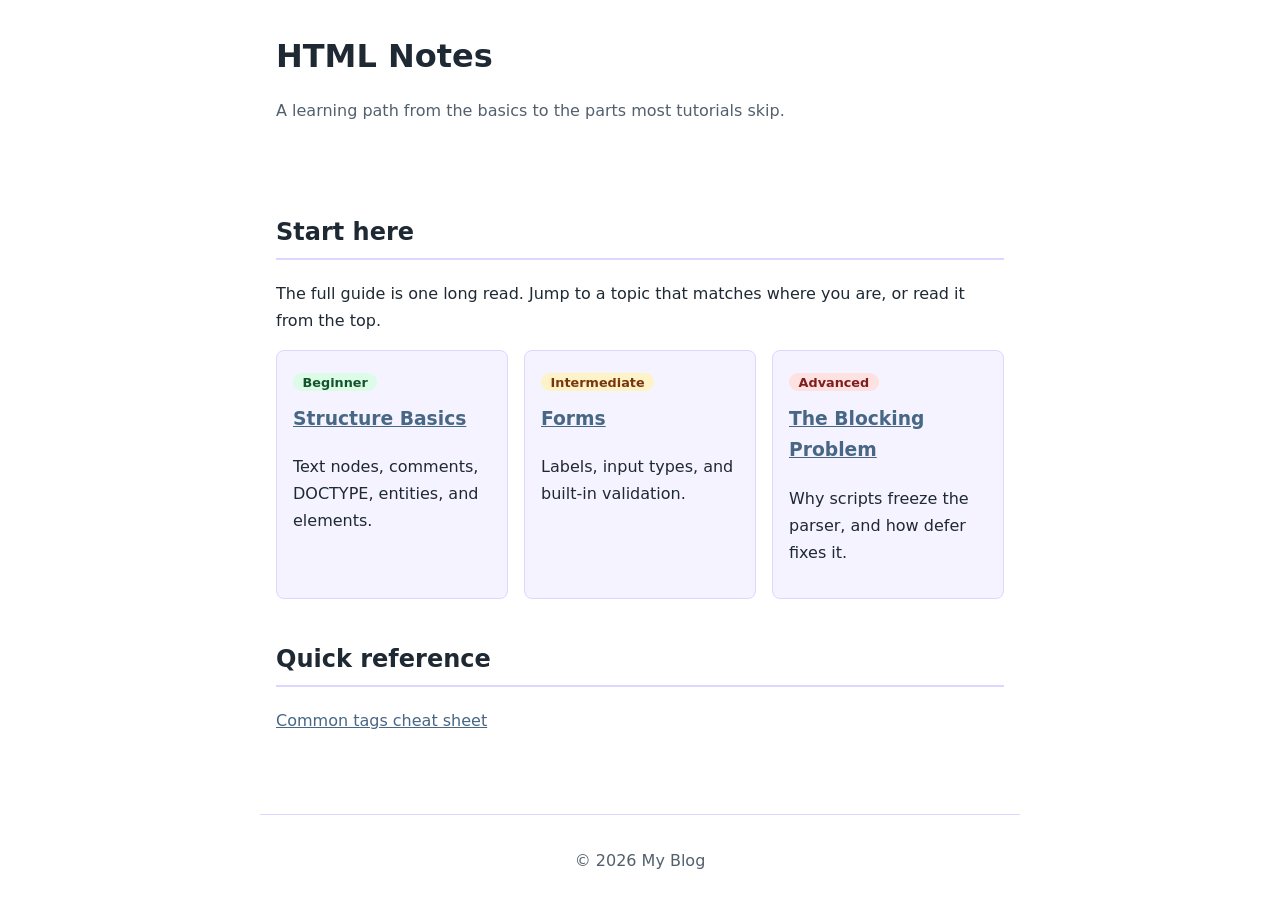
<file: index.html>
<!DOCTYPE html>
<html lang="en">
<head>
  <meta charset="UTF-8">
  <meta name="viewport" content="width=device-width, initial-scale=1.0">
  <meta name="description" content="A learning path through HTML, from the basics to the parts most tutorials skip.">
  <title>HTML Notes: A Learning Path</title>
  <link rel="stylesheet" href="css/style.css">
</head>
<body>
  <header>
    <h1>HTML Notes</h1>
    <p>A learning path from the basics to the parts most tutorials skip.</p>
  </header>

  <main>
    <section>
      <h2>Start here</h2>
      <p>
        The full guide is one long read. Jump to a topic that matches
        where you are, or read it from the top.
      </p>

      <ul class="cards">
        <li class="card">
          <span class="tag beginner">Beginner</span>
          <h3><a href="posts/html-advanced.html#structure-basics">Structure Basics</a></h3>
          <p>Text nodes, comments, DOCTYPE, entities, and elements.</p>
        </li>
        <li class="card">
          <span class="tag intermediate">Intermediate</span>
          <h3><a href="posts/html-advanced.html#forms">Forms</a></h3>
          <p>Labels, input types, and built-in validation.</p>
        </li>
        <li class="card">
          <span class="tag advanced">Advanced</span>
          <h3><a href="posts/html-advanced.html#the-blocking-problem">The Blocking Problem</a></h3>
          <p>Why scripts freeze the parser, and how defer fixes it.</p>
        </li>
      </ul>
    </section>

    <section>
      <h2>Quick reference</h2>
      <p><a href="posts/html-advanced.html#tag-reference">Common tags cheat sheet</a></p>
    </section>
  </main>

  <footer>
    <p>&copy; 2026 My Blog</p>
  </footer>
</body>
</html>
</file>
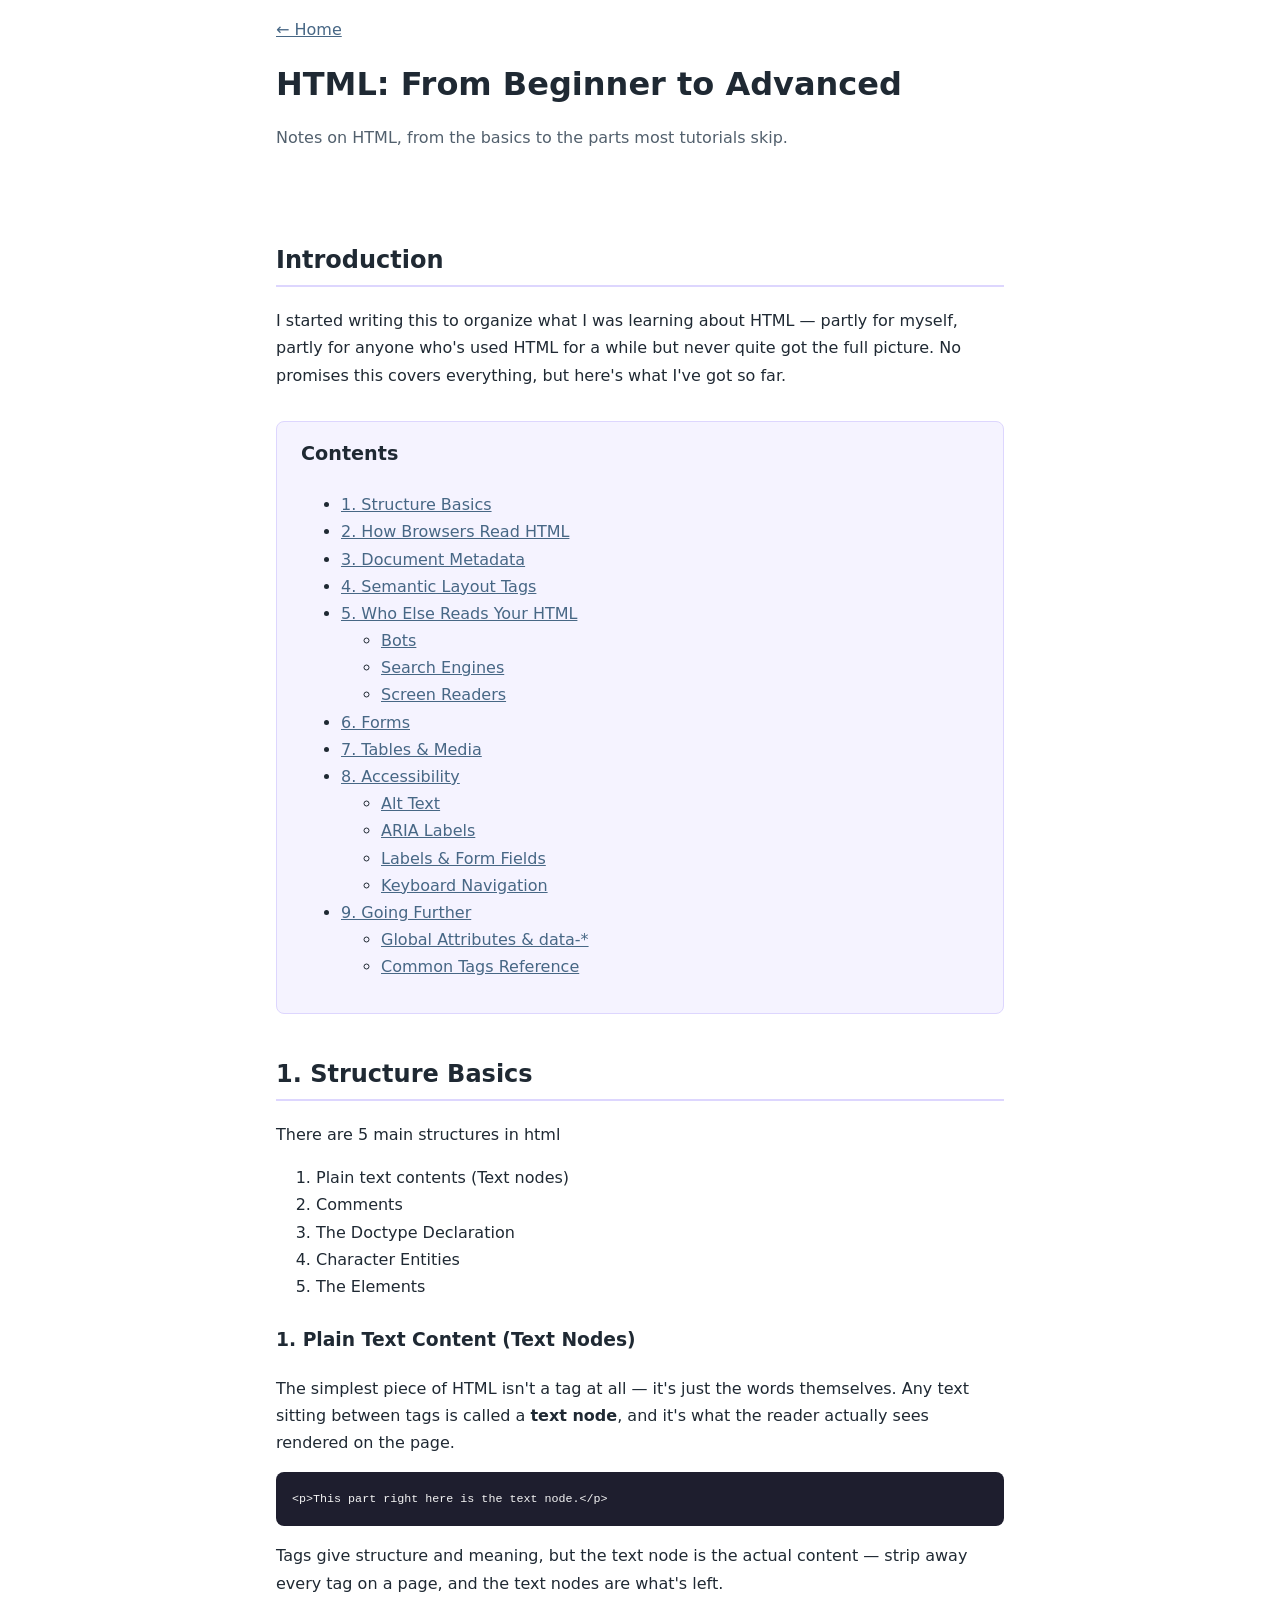
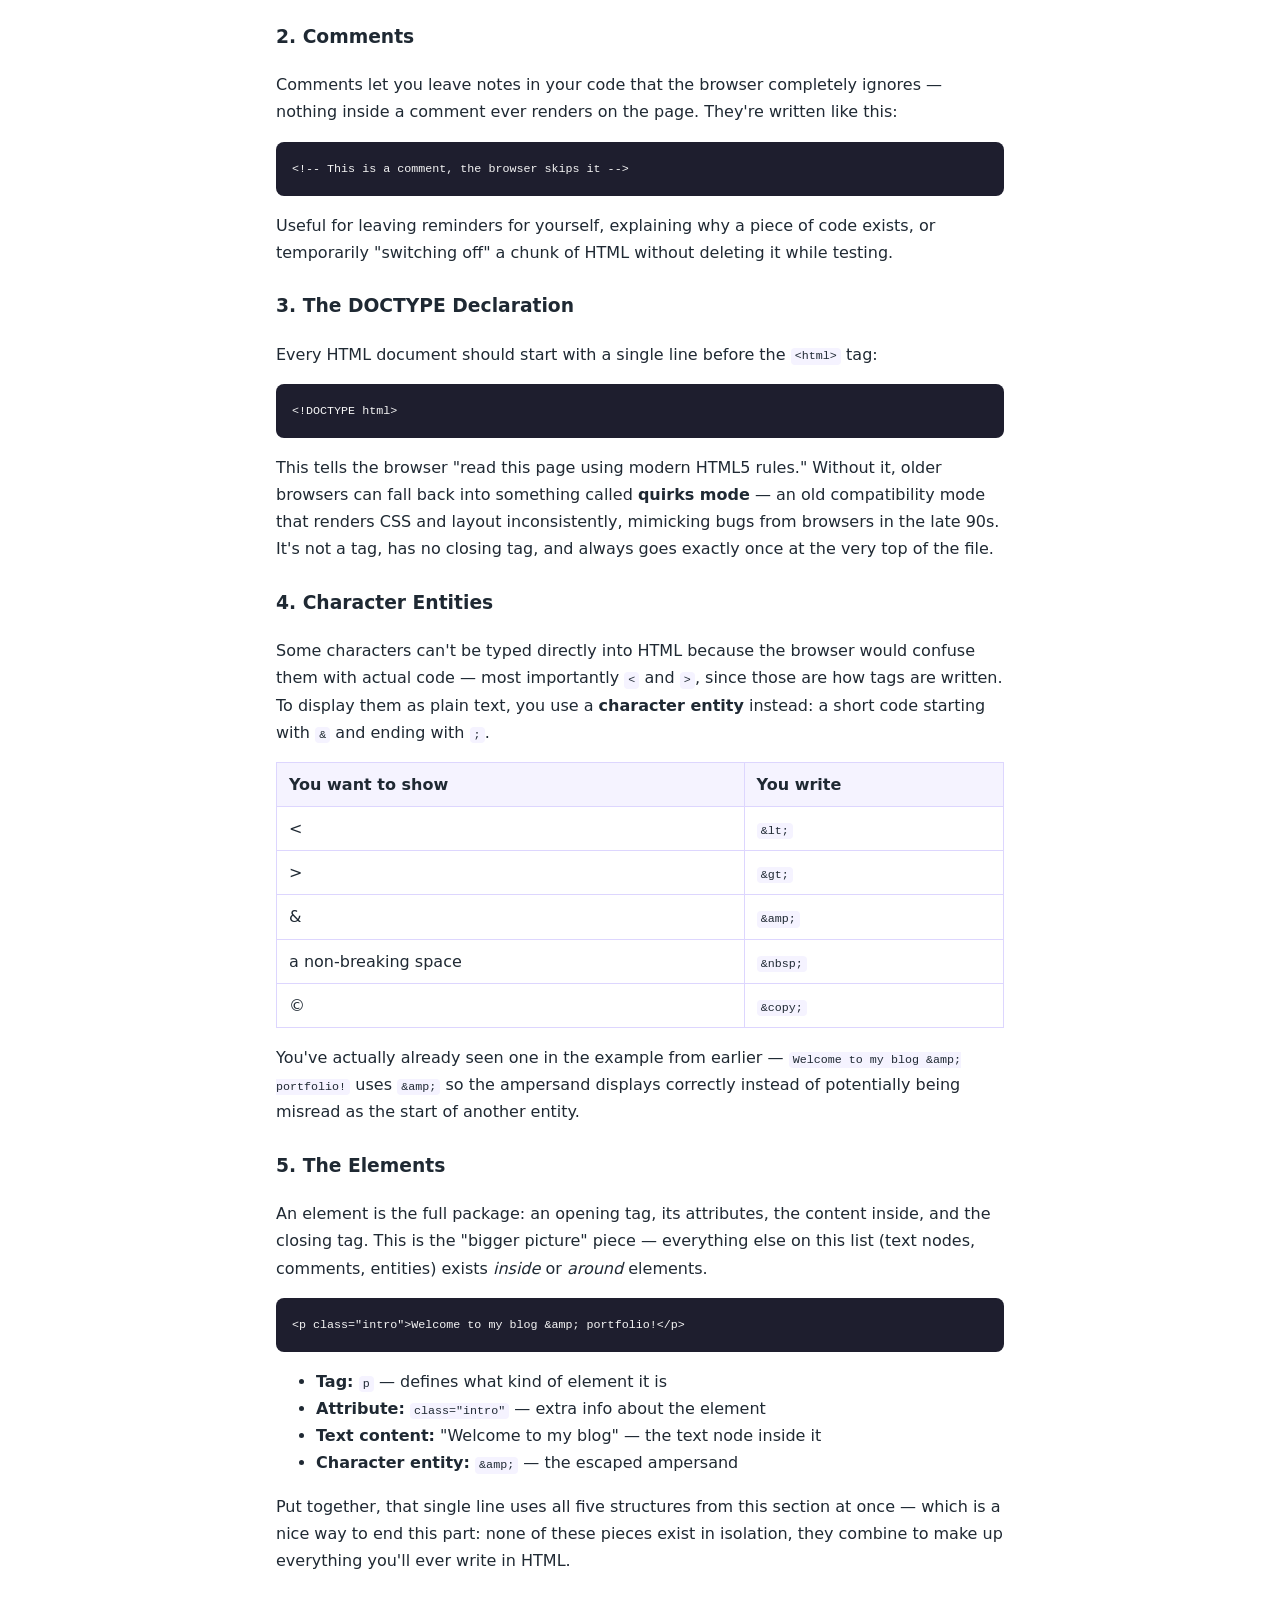
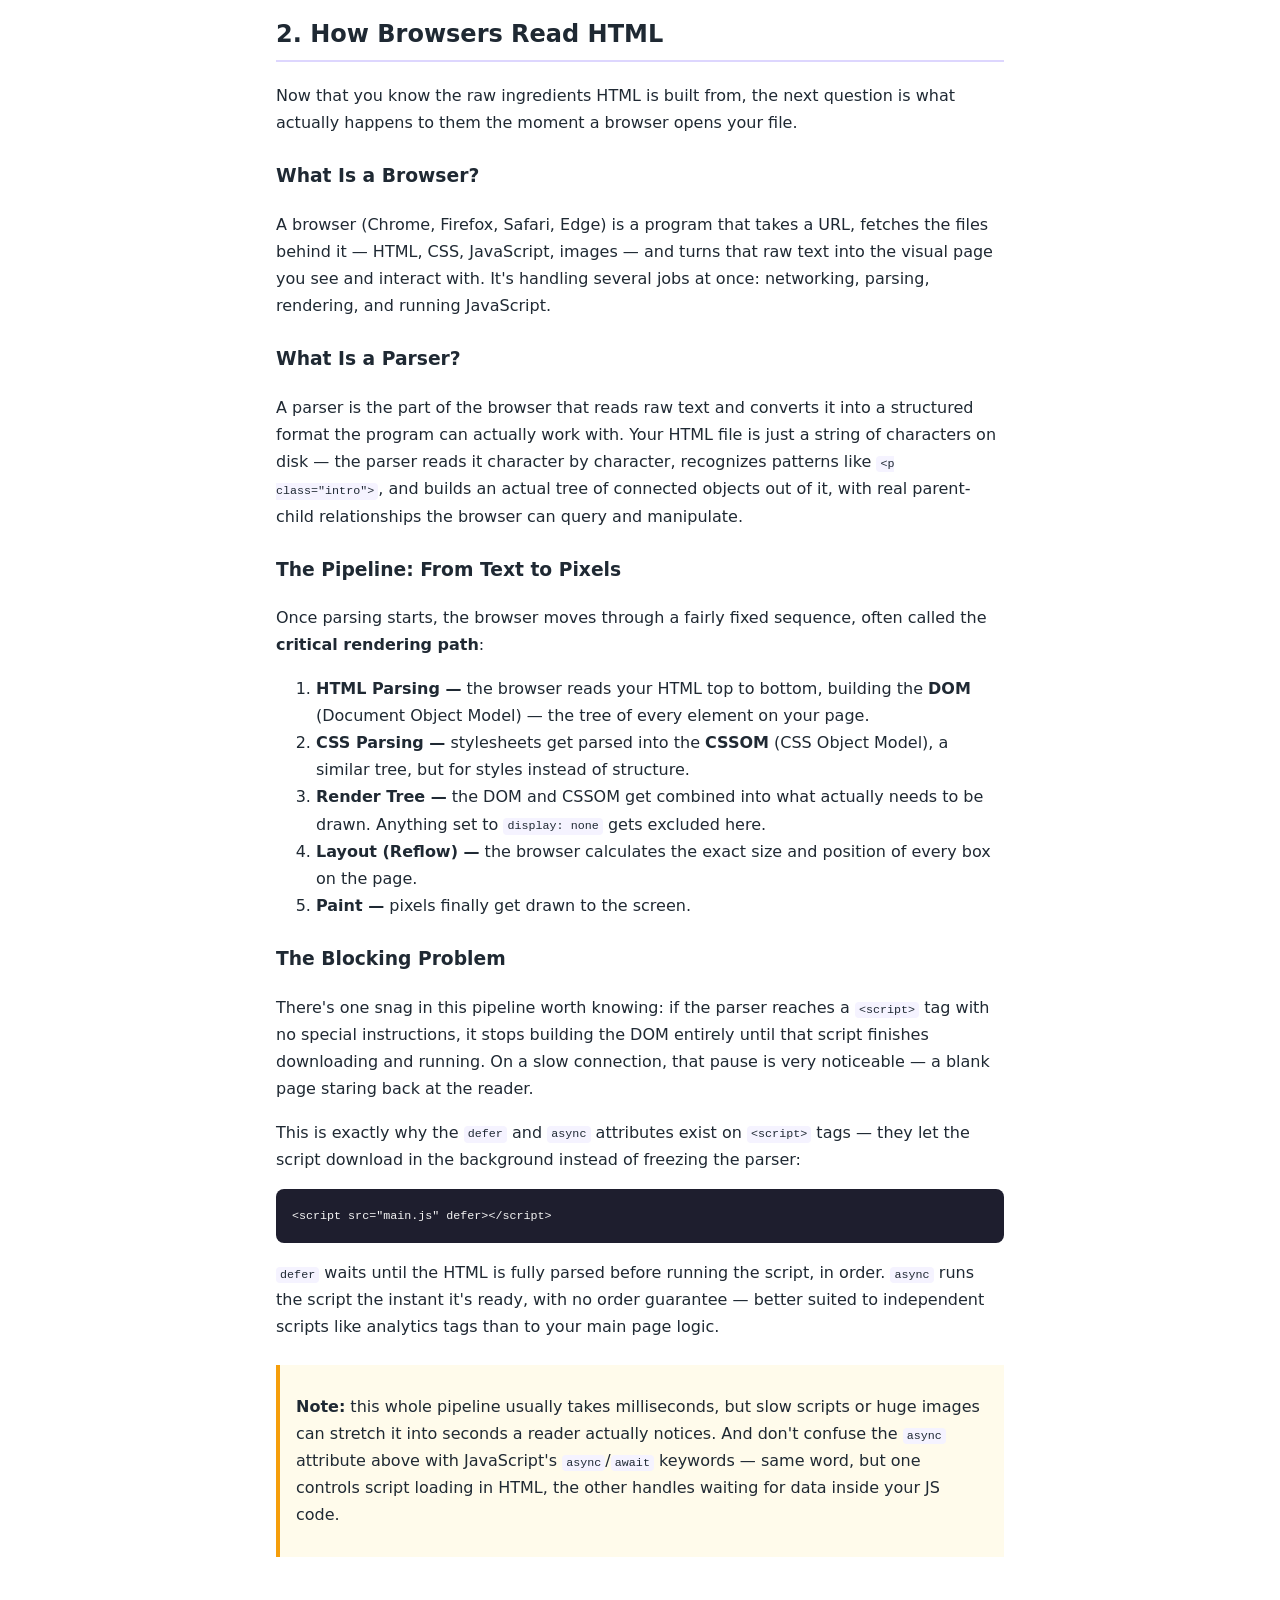
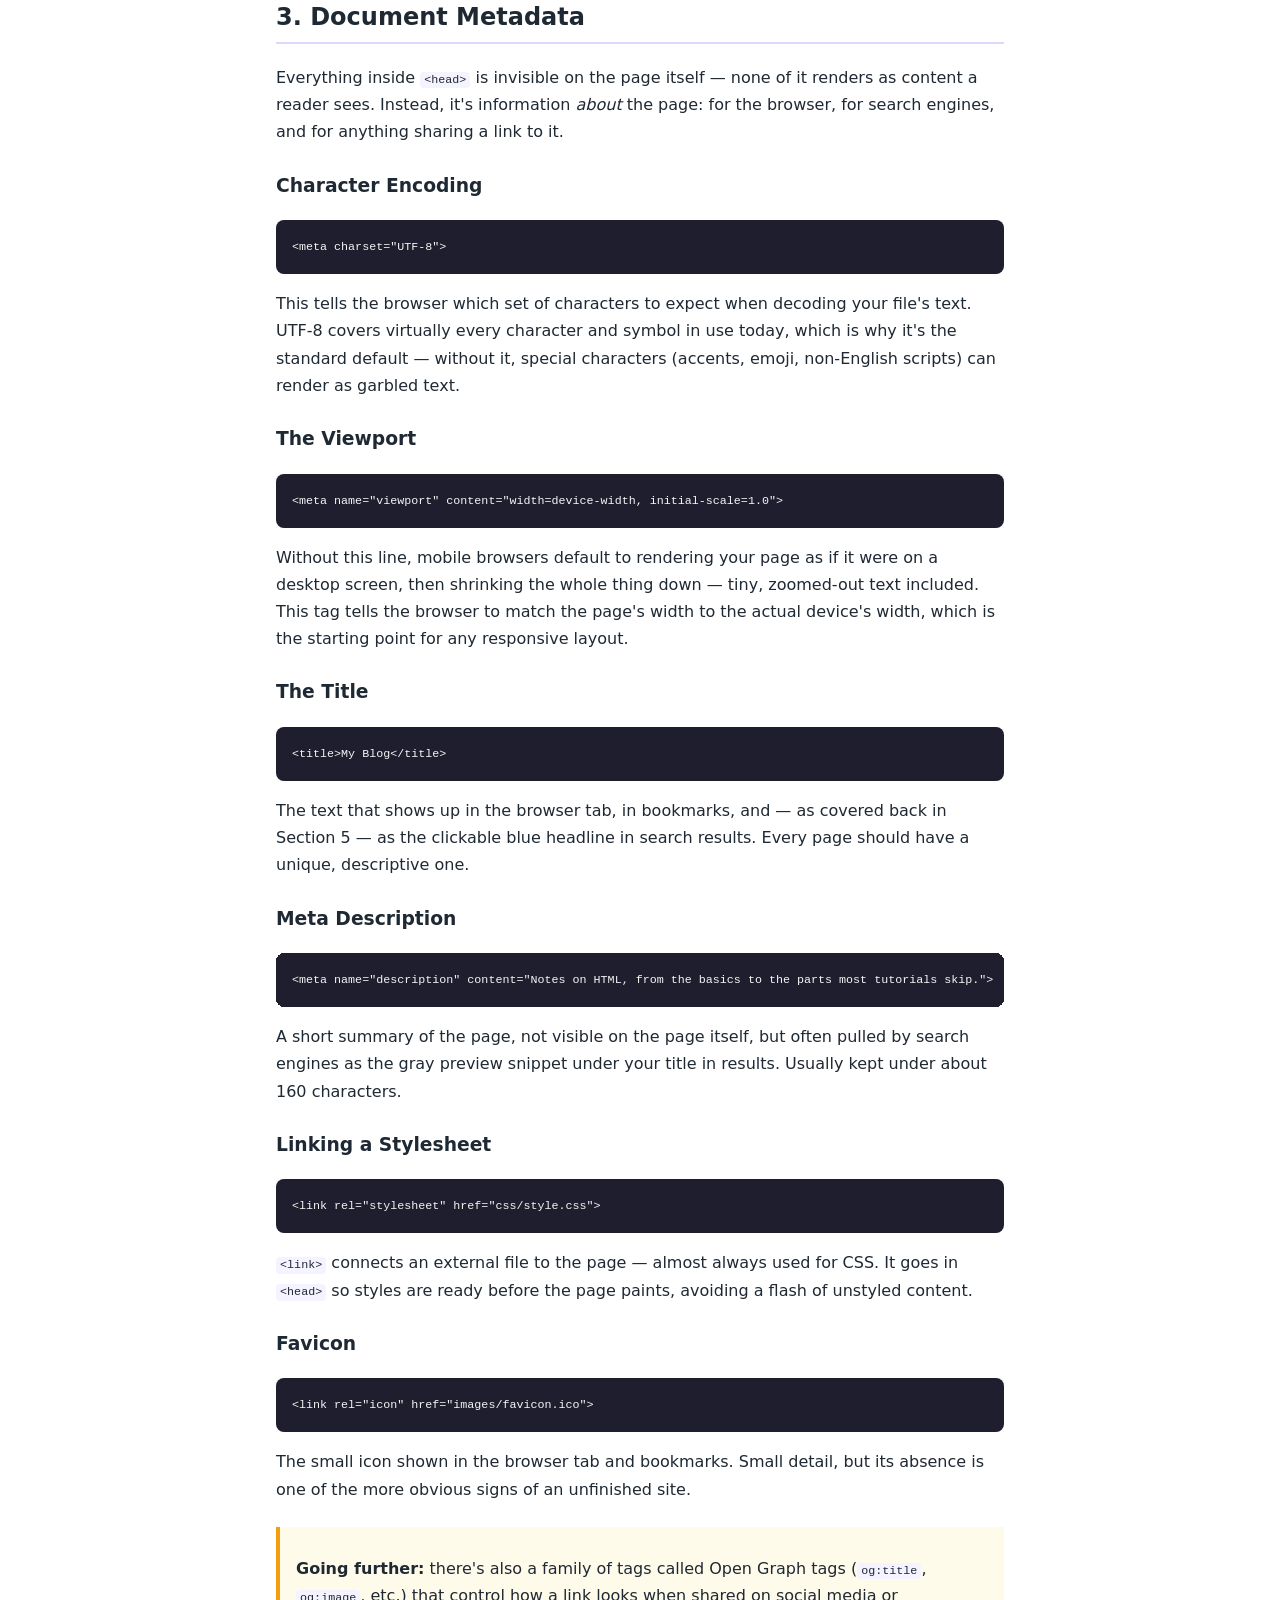
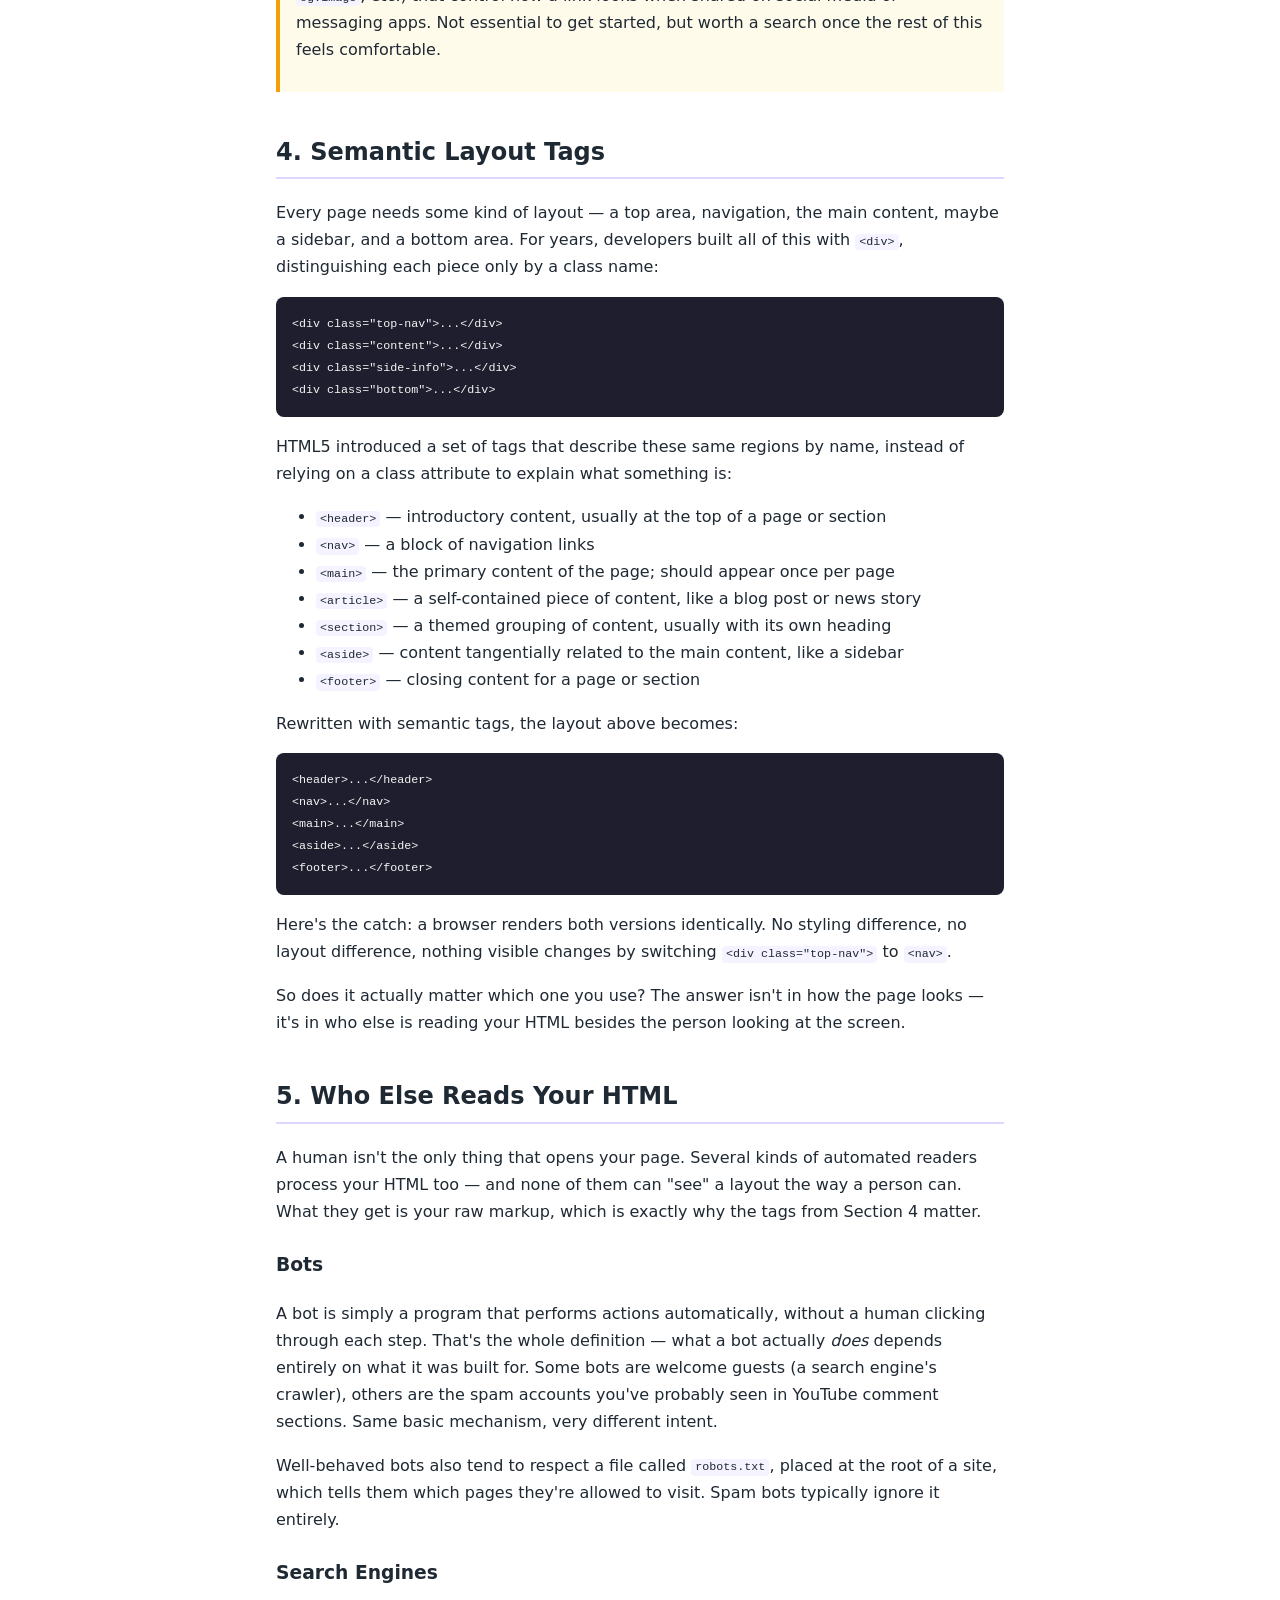
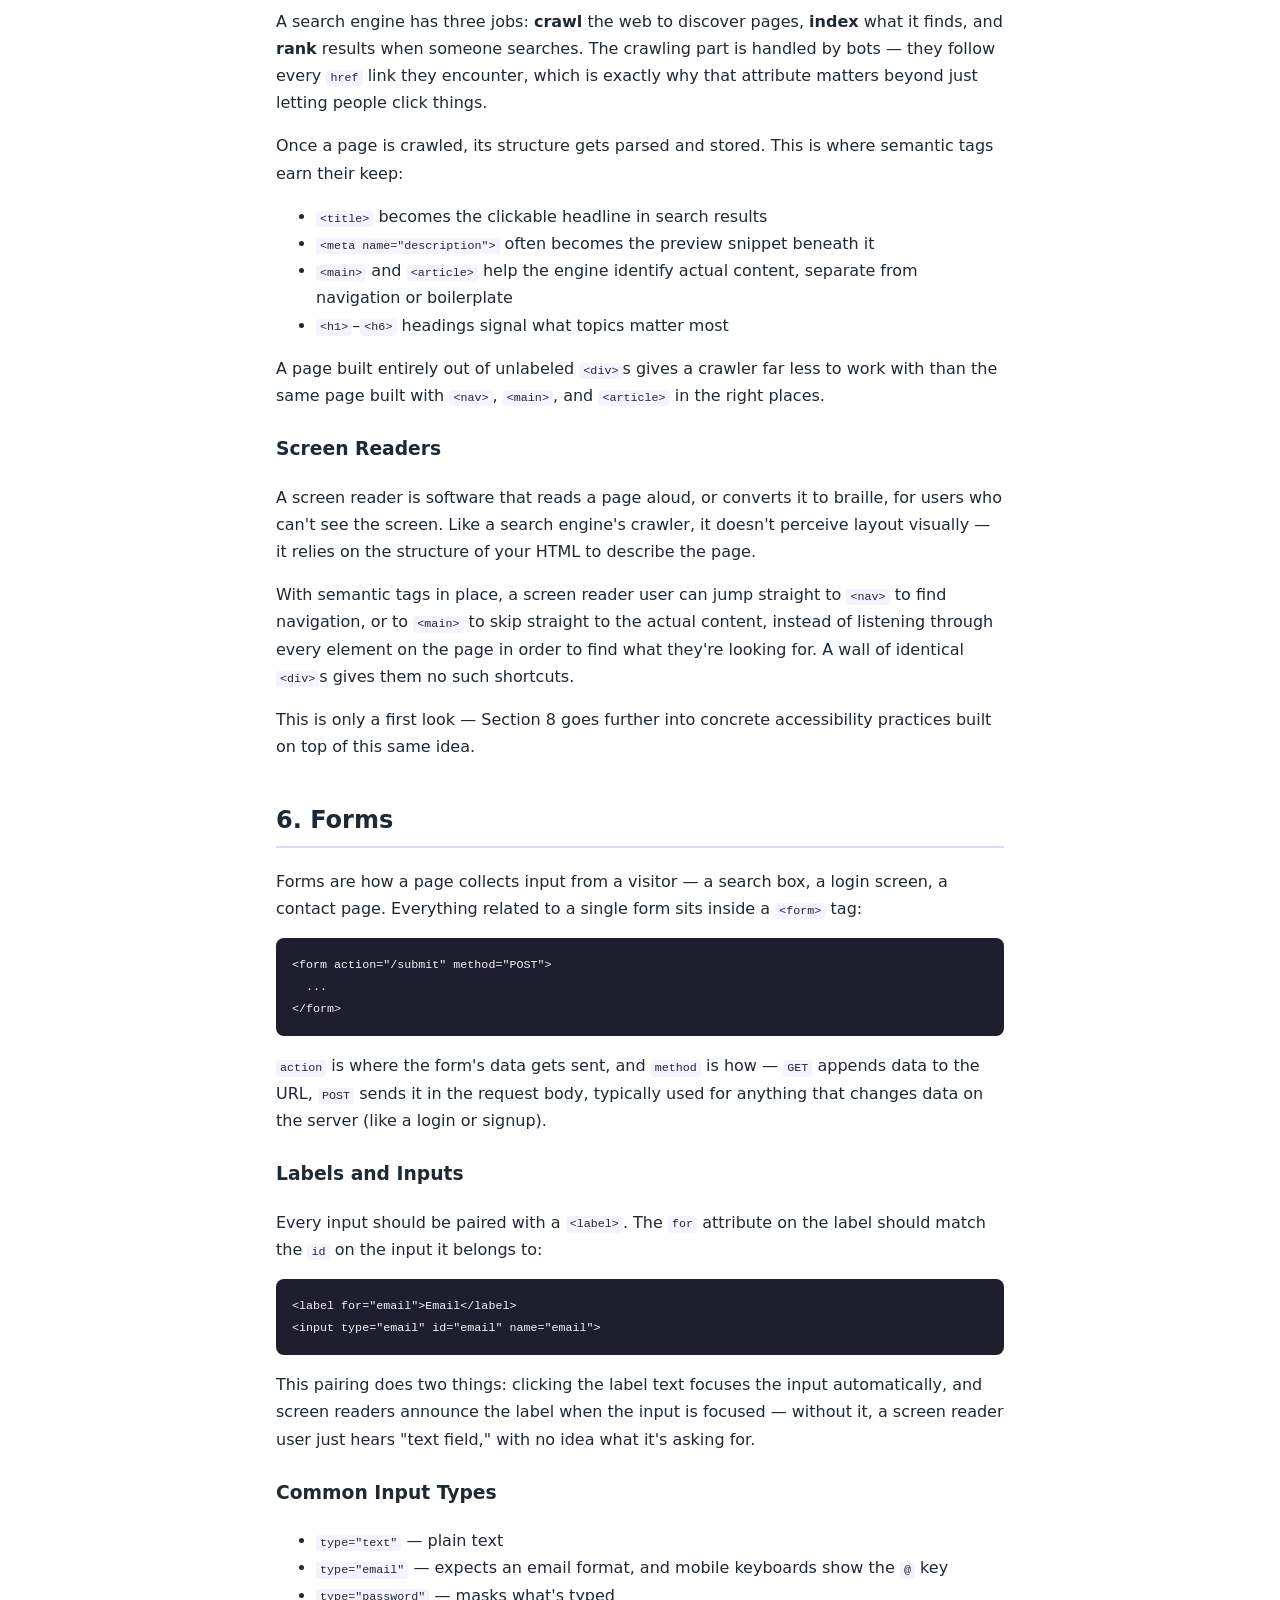
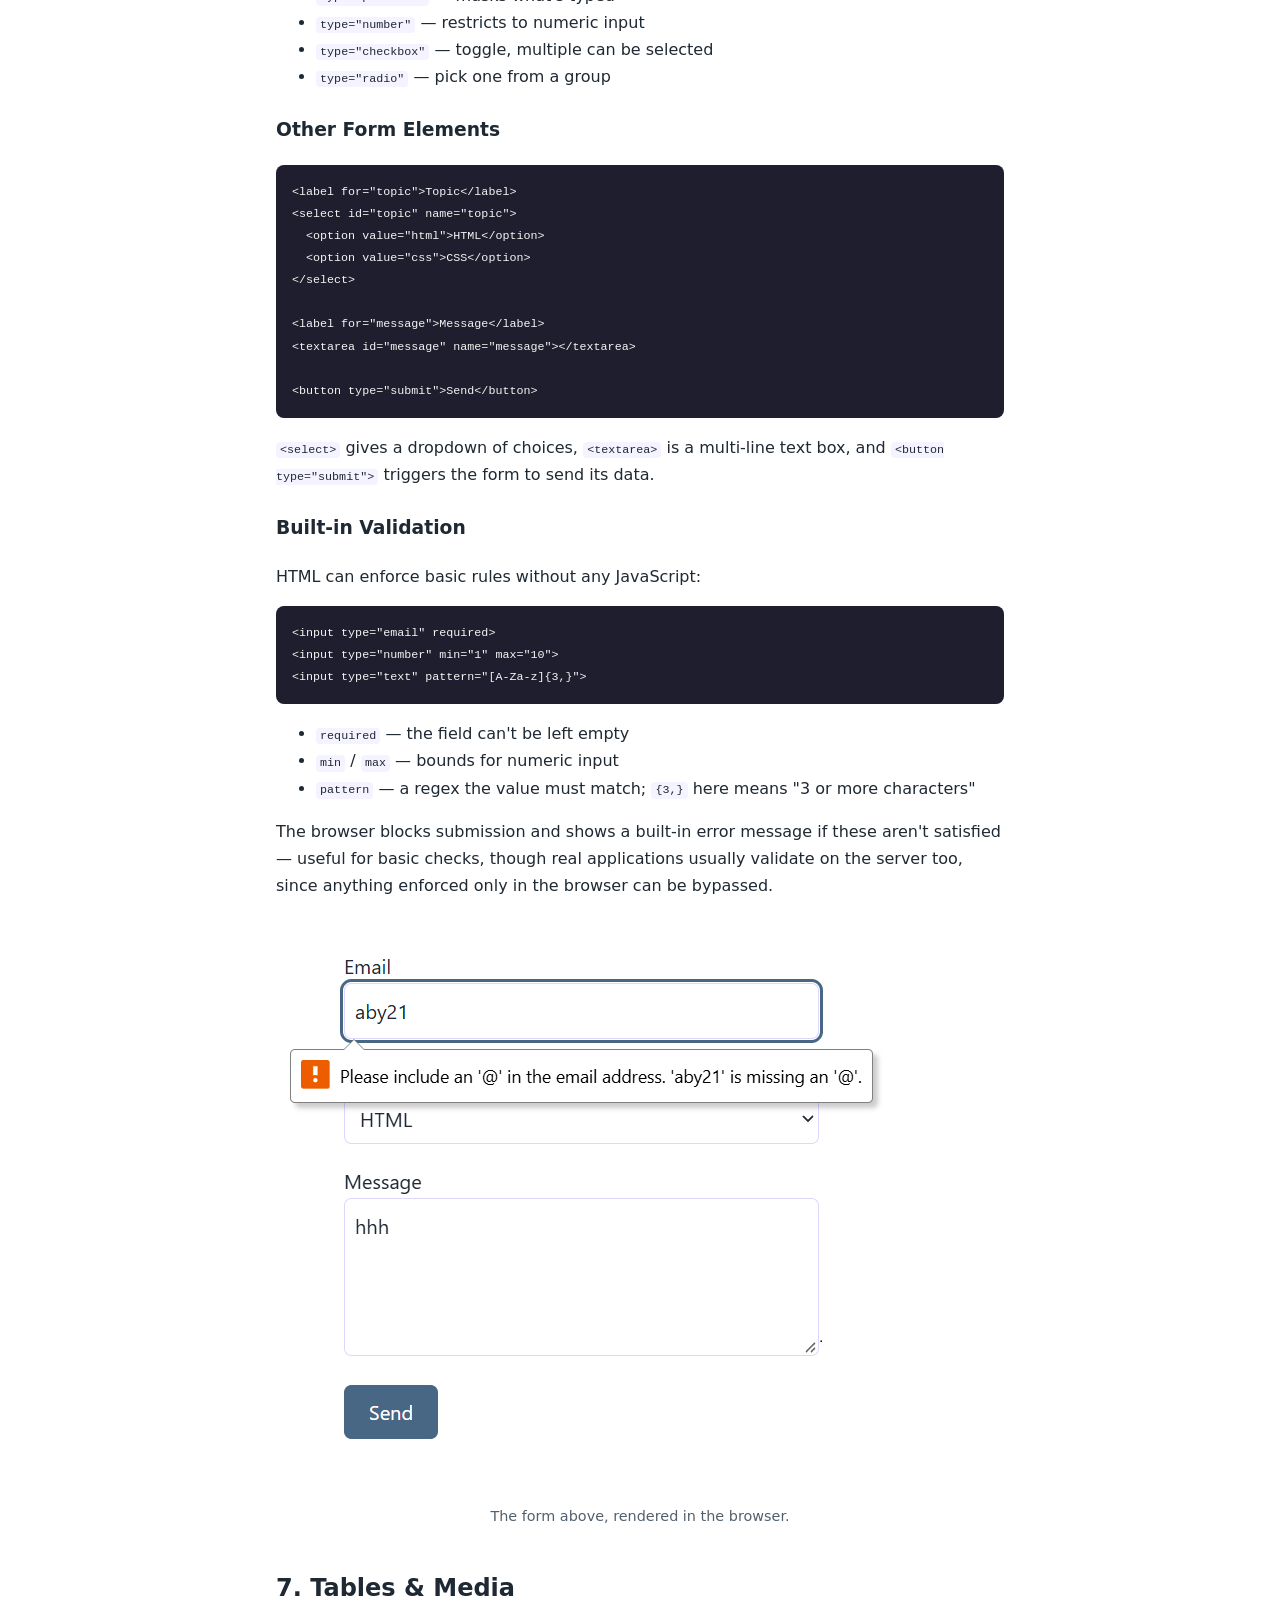
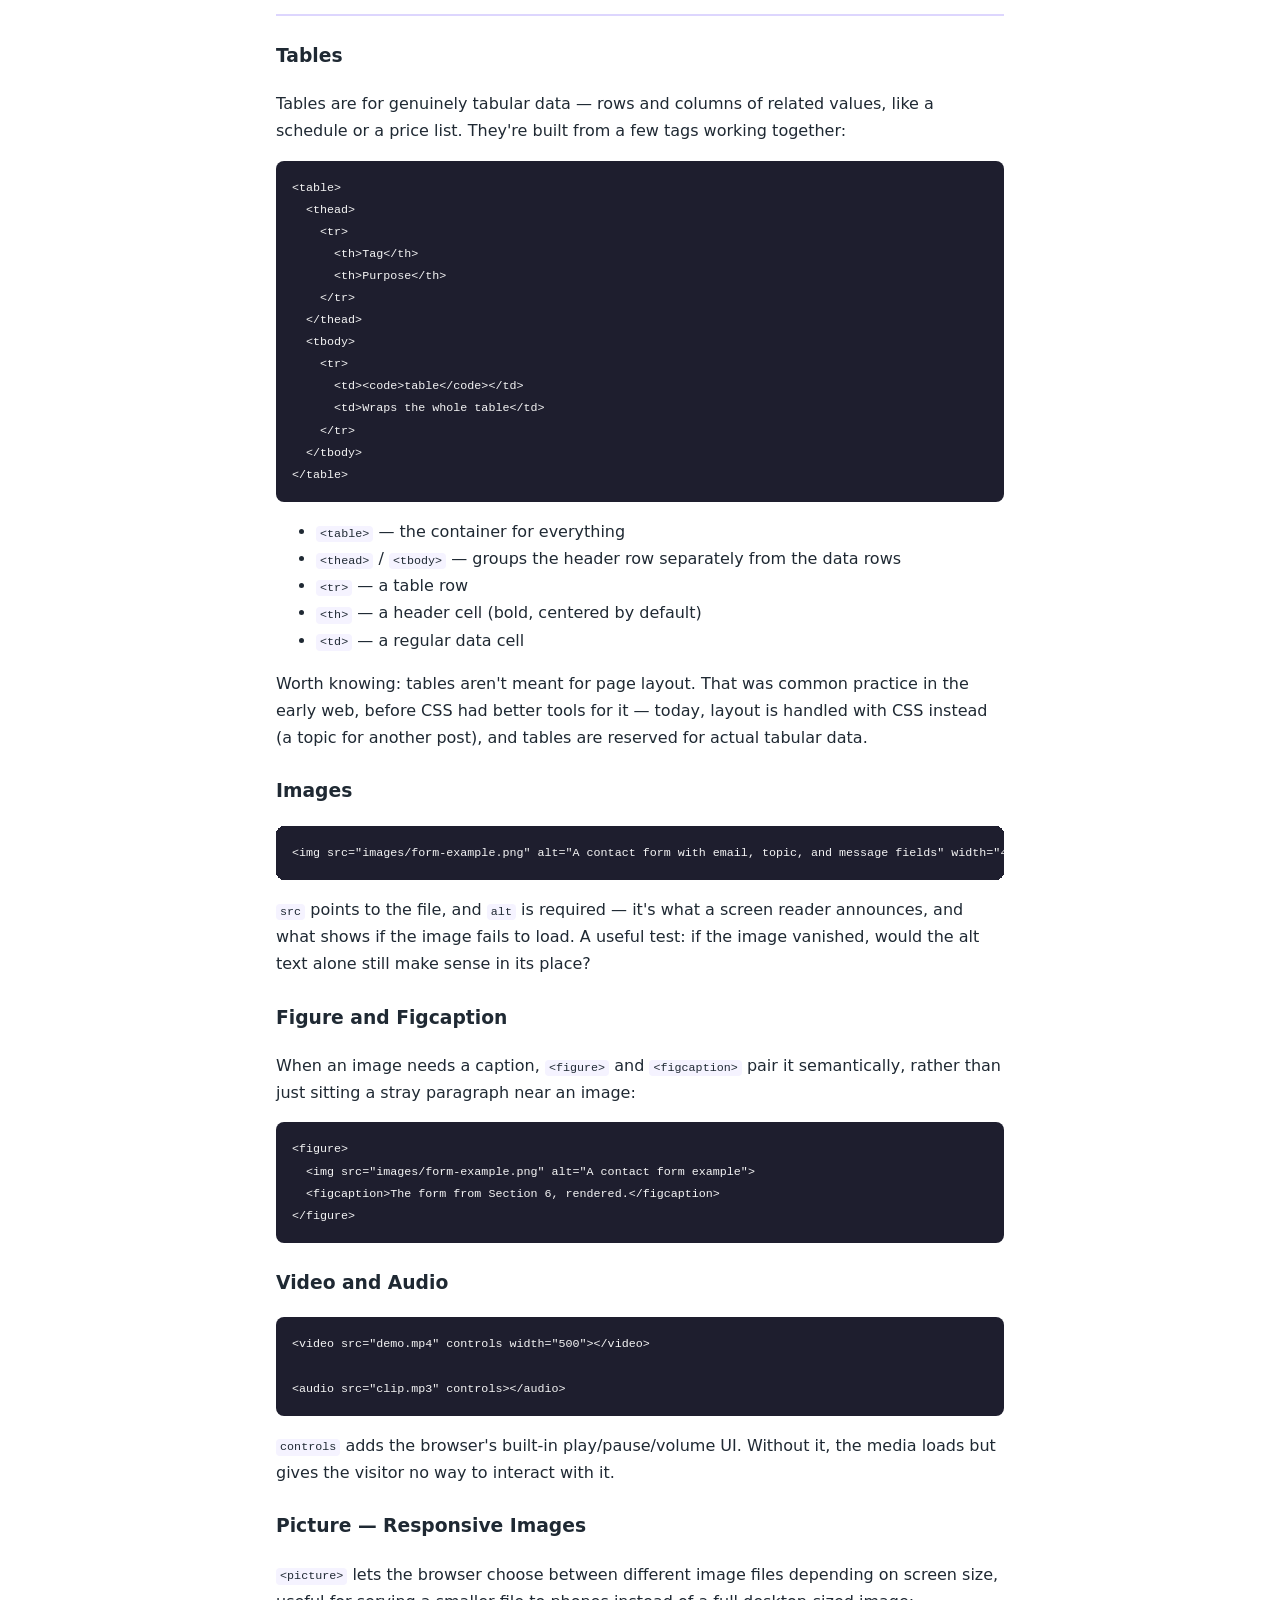
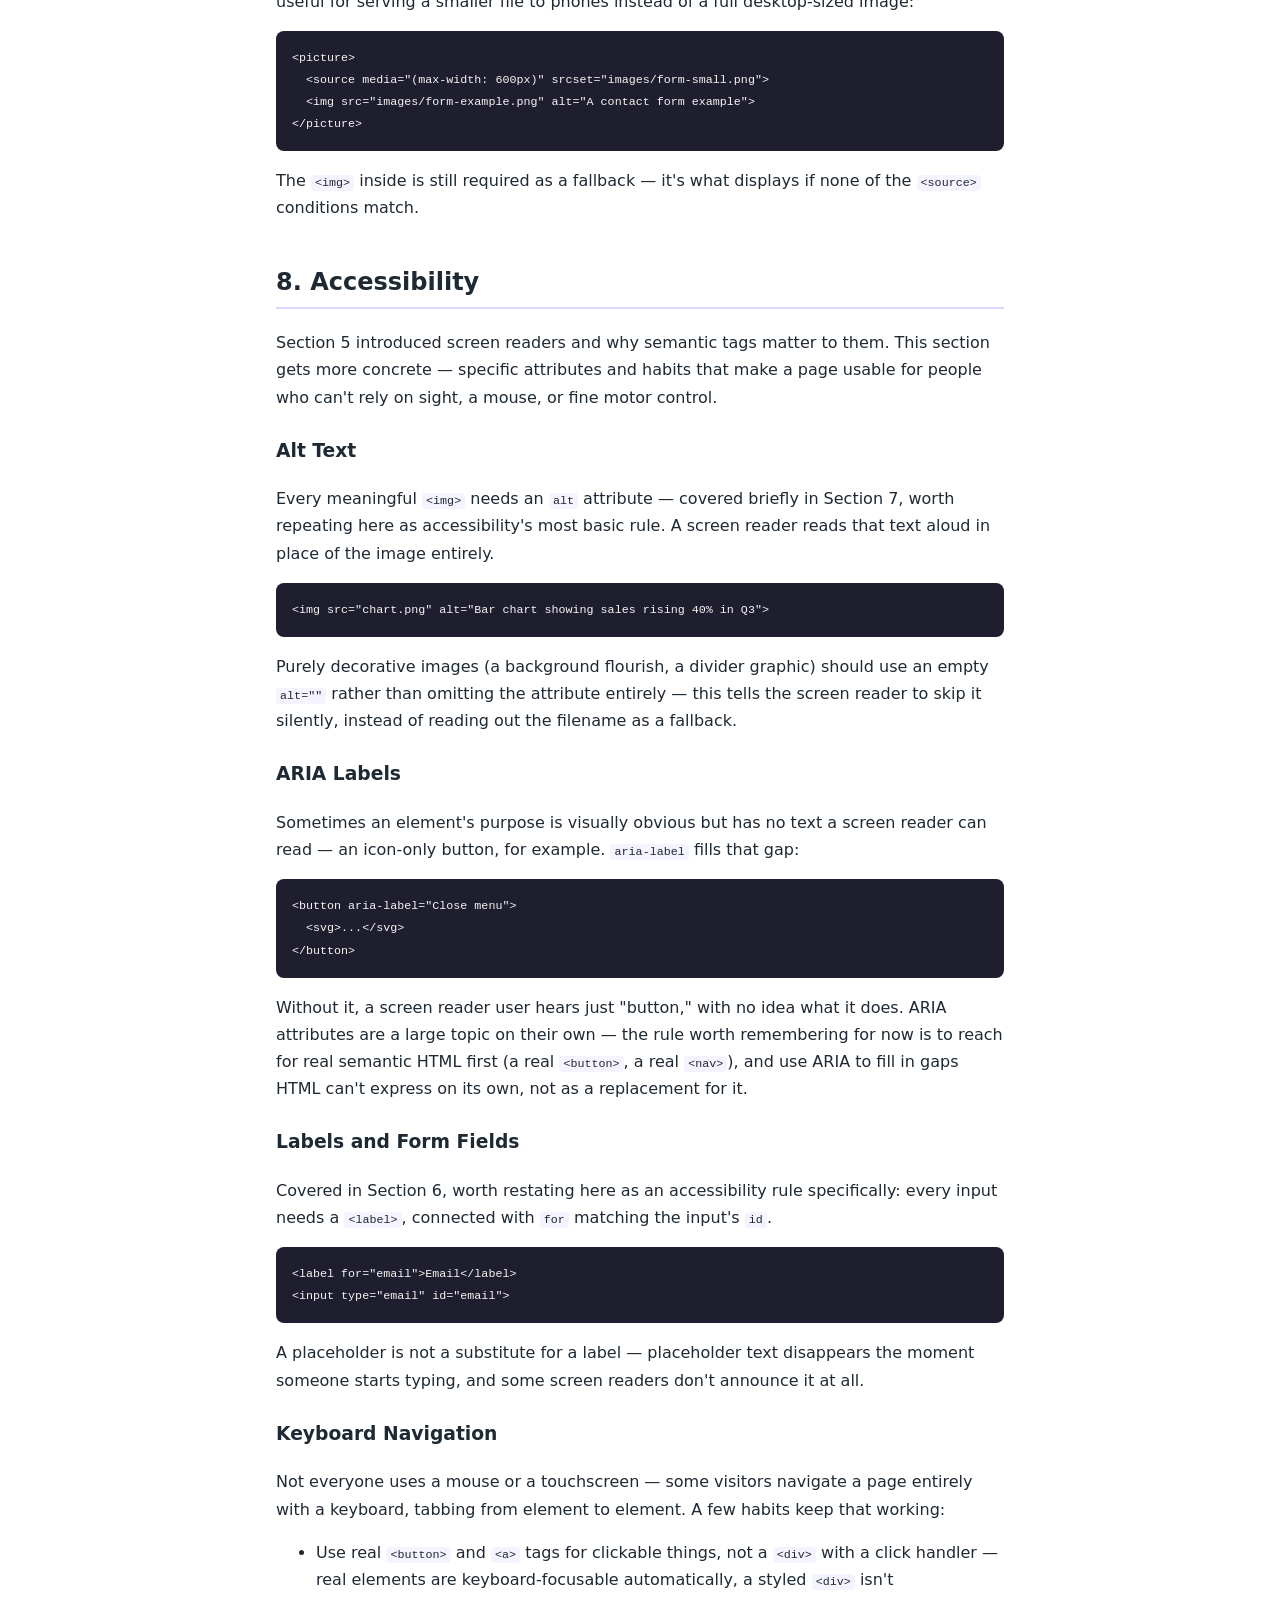
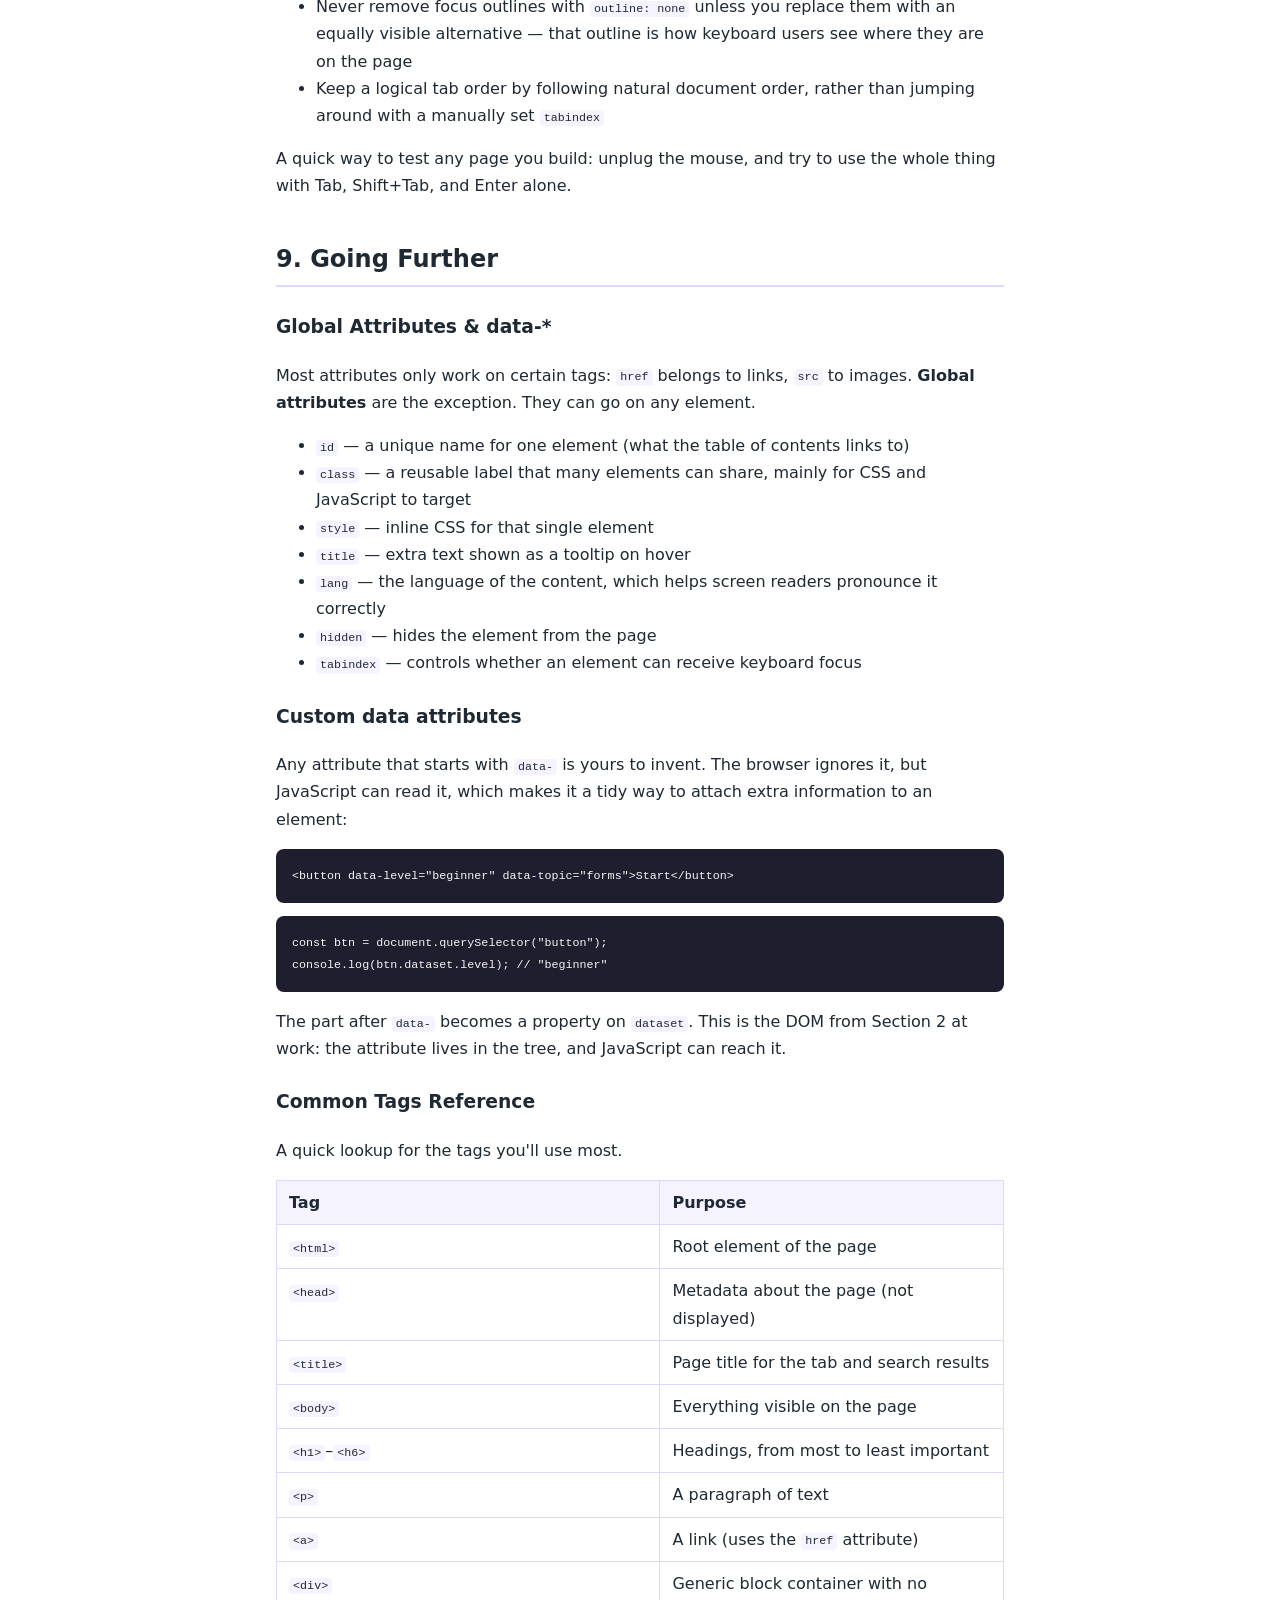
<file: posts/html-advanced.html>
<!DOCTYPE html>
<html lang="en">
<head>
    <meta charset="UTF-8">
    <meta name="viewport" content="width=device-width, initial-scale=1.0">
    <meta name="description" content="Notes on HTML, from the basics to the parts most tutorials skip.">
    <title>HTML: From Beginner to Advanced</title>
     <link rel="stylesheet" href="../css/style.css">
</head>
  
<body>

  <header>
    <nav><a href="../index.html">&larr; Home</a></nav>
    <h1>HTML: From Beginner to Advanced</h1>
    <p>Notes on HTML, from the basics to the parts most tutorials skip.</p>
  </header>

    <main>
  <!--  Introduction — its own block, comes first -->
        <section id="intro">
    <h2>Introduction</h2>  
  <p>I started writing this to organize what I was learning about HTML — 
  partly for myself, partly for anyone who's used HTML for a while but 
  never quite got the full picture. No promises this covers everything, 
  but here's what I've got so far.</p>
        </section>
    
  <!--  Table of Contents — comes after intro, before the real content -->

    <nav class="toc">
  <h2>Contents</h2>

  <ul>
    <li><a href="#structure-basics">1. Structure Basics</a></li>
    <li><a href="#how-browsers-read-html">2. How Browsers Read HTML</a></li>
    <li><a href="#document-metadata">3. Document Metadata</a></li>
    <li><a href="#semantic-layout-tags">4. Semantic Layout Tags</a></li>
    <li>
      <a href="#who-else-reads-your-html">5. Who Else Reads Your HTML</a>
      <ul>
        <li><a href="#bots">Bots</a></li>
        <li><a href="#search-engines">Search Engines</a></li>
        <li><a href="#screen-readers">Screen Readers</a></li>
      </ul>
    </li>
    <li><a href="#forms">6. Forms</a></li>
    <li><a href="#tables-and-media">7. Tables &amp; Media</a></li>
    <li>
      <a href="#accessibility">8. Accessibility</a>
      <ul>
        <li><a href="#alt-text">Alt Text</a></li>
        <li><a href="#aria-labels">ARIA Labels</a></li>
        <li><a href="#labels-and-forms">Labels &amp; Form Fields</a></li>
        <li><a href="#keyboard-navigation">Keyboard Navigation</a></li>
      </ul>
    </li>
    <li>
  <a href="#going-further">9. Going Further</a>
  <ul>
    <li><a href="#global-attributes">Global Attributes &amp; data-*</a></li>
    <li><a href="#tag-reference">Common Tags Reference</a></li>
  </ul>
</li>
  </ul>
</nav>

  <!--  Now actual numbered sections begin -->
   <section id="structure-basics">
    <h2>1. Structure Basics</h2>
    <p>There are 5 main structures in html</p>
    <ol>
        <li>Plain text contents (Text nodes)</li>
        <li>Comments</li>
        <li>The Doctype Declaration</li>
        <li>Character Entities</li>
        <li>The Elements</li>
    </ol>

    <h3>1. Plain Text Content (Text Nodes)</h3>
    <p>
    The simplest piece of HTML isn't a tag at all — it's just the words
    themselves. Any text sitting between tags is called a <strong>text node</strong>,
    and it's what the reader actually sees rendered on the page.
    </p>
<pre><code>&lt;p&gt;This part right here is the text node.&lt;/p&gt;</code></pre>
    <p>
    Tags give structure and meaning, but the text node is the actual content —
    strip away every tag on a page, and the text nodes are what's left.
    </p>

    <h3>2. Comments</h3>
    <p>
    Comments let you leave notes in your code that the browser completely
    ignores — nothing inside a comment ever renders on the page. They're
    written like this:
    </p>
<pre><code>&lt;!-- This is a comment, the browser skips it --&gt;</code></pre>
    <p>
    Useful for leaving reminders for yourself, explaining why a piece of code
    exists, or temporarily "switching off" a chunk of HTML without deleting it
    while testing.
    </p>

    <h3>3. The DOCTYPE Declaration</h3>
    <p>
    Every HTML document should start with a single line before the
    <code>&lt;html&gt;</code> tag:
    </p>
<pre><code>&lt;!DOCTYPE html&gt;</code></pre>
    <p>
    This tells the browser "read this page using modern HTML5 rules." Without
    it, older browsers can fall back into something called
    <strong>quirks mode</strong> — an old compatibility mode that renders CSS
    and layout inconsistently, mimicking bugs from browsers in the late 90s.
    It's not a tag, has no closing tag, and always goes exactly once at the
    very top of the file.
    </p>
    <h3>4. Character Entities</h3>
    <p>
    Some characters can't be typed directly into HTML because the browser
    would confuse them with actual code — most importantly
    <code>&lt;</code> and <code>&gt;</code>, since those are how tags are
    written. To display them as plain text, you use a
    <strong>character entity</strong> instead: a short code starting with
    <code>&amp;</code> and ending with <code>;</code>.
    </p>
    <table>
    <thead>
        <tr><th>You want to show</th><th>You write</th></tr>
    </thead>
    <tbody>
        <tr><td>&lt;</td><td><code>&amp;lt;</code></td></tr>
        <tr><td>&gt;</td><td><code>&amp;gt;</code></td></tr>
        <tr><td>&amp;</td><td><code>&amp;amp;</code></td></tr>
        <tr><td>a non-breaking space</td><td><code>&amp;nbsp;</code></td></tr>
        <tr><td>&copy;</td><td><code>&amp;copy;</code></td></tr>
    </tbody>
    </table>
    <p>
    You've actually already seen one in the example from earlier —
    <code>Welcome to my blog &amp;amp; portfolio!</code> uses
    <code>&amp;amp;</code> so the ampersand displays correctly instead of
    potentially being misread as the start of another entity.
    </p>

    <h3>5. The Elements</h3>
    <p>
    An element is the full package: an opening tag, its attributes, the
    content inside, and the closing tag. This is the "bigger picture" piece —
    everything else on this list (text nodes, comments, entities) exists
    <em>inside</em> or <em>around</em> elements.
    </p>
    <pre><code>&lt;p class="intro"&gt;Welcome to my blog &amp;amp; portfolio!&lt;/p&gt;</code></pre>
    <ul>
    <li><strong>Tag:</strong> <code>p</code> — defines what kind of element it is</li>
    <li><strong>Attribute:</strong> <code>class="intro"</code> — extra info about the element</li>
    <li><strong>Text content:</strong> "Welcome to my blog" — the text node inside it</li>
    <li><strong>Character entity:</strong> <code>&amp;amp;</code> — the escaped ampersand</li>
    </ul>
    <p>
    Put together, that single line uses all five structures from this section
    at once — which is a nice way to end this part: none of these pieces
    exist in isolation, they combine to make up everything you'll ever write
    in HTML.
    </p>
   </section>

   <section id="how-browsers-read-html">
    <h2>2. How Browsers Read HTML</h2>
  <p>
    Now that you know the raw ingredients HTML is built from, the next
    question is what actually happens to them the moment a browser opens
    your file.
  </p>

  <h3>What Is a Browser?</h3>
  <p>
    A browser (Chrome, Firefox, Safari, Edge) is a program that takes a URL,
    fetches the files behind it — HTML, CSS, JavaScript, images — and turns
    that raw text into the visual page you see and interact with. It's
    handling several jobs at once: networking, parsing, rendering, and
    running JavaScript.
  </p>

  <h3>What Is a Parser?</h3>
  <p>
    A parser is the part of the browser that reads raw text and converts it
    into a structured format the program can actually work with. Your HTML
    file is just a string of characters on disk — the parser reads it
    character by character, recognizes patterns like <code>&lt;p
    class="intro"&gt;</code>, and builds an actual tree of connected objects
    out of it, with real parent-child relationships the browser can query
    and manipulate.
  </p>

  <h3>The Pipeline: From Text to Pixels</h3>
  <p>
    Once parsing starts, the browser moves through a fairly fixed sequence,
    often called the <strong>critical rendering path</strong>:
  </p>
  <ol>
    <li>
      <strong>HTML Parsing —</strong> the browser reads your HTML top to
      bottom, building the <strong>DOM</strong> (Document Object Model) —
      the tree of every element on your page.
    </li>
    <li>
      <strong>CSS Parsing —</strong> stylesheets get parsed into the
      <strong>CSSOM</strong> (CSS Object Model), a similar tree, but for
      styles instead of structure.
    </li>
    <li>
      <strong>Render Tree —</strong> the DOM and CSSOM get combined into
      what actually needs to be drawn. Anything set to
      <code>display: none</code> gets excluded here.
    </li>
    <li>
      <strong>Layout (Reflow) —</strong> the browser calculates the exact
      size and position of every box on the page.
    </li>
    <li>
      <strong>Paint —</strong> pixels finally get drawn to the screen.
    </li>
  </ol>

  <h3>The Blocking Problem</h3>
  <p>
    There's one snag in this pipeline worth knowing: if the parser reaches a
    <code>&lt;script&gt;</code> tag with no special instructions, it stops
    building the DOM entirely until that script finishes downloading and
    running. On a slow connection, that pause is very noticeable — a blank
    page staring back at the reader.
  </p>
  <p>
    This is exactly why the <code>defer</code> and <code>async</code>
    attributes exist on <code>&lt;script&gt;</code> tags — they let the
    script download in the background instead of freezing the parser:
  </p>
  <pre><code>&lt;script src="main.js" defer&gt;&lt;/script&gt;</code></pre>
  <p>
    <code>defer</code> waits until the HTML is fully parsed before running
    the script, in order. <code>async</code> runs the script the instant
    it's ready, with no order guarantee — better suited to independent
    scripts like analytics tags than to your main page logic.
  </p>
  <aside class="note">
  <p>
    <strong>Note:</strong> this whole pipeline usually takes milliseconds,
    but slow scripts or huge images can stretch it into seconds a reader
    actually notices. And don't confuse the <code>async</code> attribute
    above with JavaScript's <code>async</code>/<code>await</code>
    keywords — same word, but one controls script loading in HTML, the
    other handles waiting for data inside your JS code.
  </p>
</aside>
</section>

<section id="document-metadata">
  <h2>3. Document Metadata</h2>

  <p>
    Everything inside <code>&lt;head&gt;</code> is invisible on the page
    itself — none of it renders as content a reader sees. Instead, it's
    information <em>about</em> the page: for the browser, for search
    engines, and for anything sharing a link to it.
  </p>

  <h3>Character Encoding</h3>
  <pre><code>&lt;meta charset="UTF-8"&gt;</code></pre>
  <p>
    This tells the browser which set of characters to expect when decoding
    your file's text. UTF-8 covers virtually every character and symbol
    in use today, which is why it's the standard default — without it,
    special characters (accents, emoji, non-English scripts) can render as
    garbled text.
  </p>

  <h3>The Viewport</h3>
  <pre><code>&lt;meta name="viewport" content="width=device-width, initial-scale=1.0"&gt;</code></pre>
  <p>
    Without this line, mobile browsers default to rendering your page as if
    it were on a desktop screen, then shrinking the whole thing down —
    tiny, zoomed-out text included. This tag tells the browser to match the
    page's width to the actual device's width, which is the starting point
    for any responsive layout.
  </p>

  <h3>The Title</h3>
  <pre><code>&lt;title&gt;My Blog&lt;/title&gt;</code></pre>
  <p>
    The text that shows up in the browser tab, in bookmarks, and — as
    covered back in Section 5 — as the clickable blue headline in search
    results. Every page should have a unique, descriptive one.
  </p>

  <h3>Meta Description</h3>
  <pre><code>&lt;meta name="description" content="Notes on HTML, from the basics to the parts most tutorials skip."&gt;</code></pre>
  <p>
    A short summary of the page, not visible on the page itself, but often
    pulled by search engines as the gray preview snippet under your title
    in results. Usually kept under about 160 characters.
  </p>

  <h3>Linking a Stylesheet</h3>
  <pre><code>&lt;link rel="stylesheet" href="css/style.css"&gt;</code></pre>
  <p>
    <code>&lt;link&gt;</code> connects an external file to the page —
    almost always used for CSS. It goes in <code>&lt;head&gt;</code> so
    styles are ready before the page paints, avoiding a flash of unstyled
    content.
  </p>

  <h3>Favicon</h3>
  <pre><code>&lt;link rel="icon" href="images/favicon.ico"&gt;</code></pre>
  <p>
    The small icon shown in the browser tab and bookmarks. Small detail,
    but its absence is one of the more obvious signs of an unfinished site.
  </p>

  <aside class="note">
    <p>
      <strong>Going further:</strong> there's also a family of tags called
      Open Graph tags (<code>og:title</code>, <code>og:image</code>, etc.)
      that control how a link looks when shared on social media or
      messaging apps. Not essential to get started, but worth a search once
      the rest of this feels comfortable.
    </p>
  </aside>
</section>
<section id="semantic-layout-tags">
  <h2>4. Semantic Layout Tags</h2>

  <p>
    Every page needs some kind of layout — a top area, navigation, the main
    content, maybe a sidebar, and a bottom area. For years, developers built
    all of this with <code>&lt;div&gt;</code>, distinguishing each piece
    only by a class name:
  </p>

  <pre><code>&lt;div class="top-nav"&gt;...&lt;/div&gt;
&lt;div class="content"&gt;...&lt;/div&gt;
&lt;div class="side-info"&gt;...&lt;/div&gt;
&lt;div class="bottom"&gt;...&lt;/div&gt;</code></pre>

  <p>
    HTML5 introduced a set of tags that describe these same regions by
    name, instead of relying on a class attribute to explain what
    something is:
  </p>

  <ul>
    <li><code>&lt;header&gt;</code> — introductory content, usually at the top of a page or section</li>
    <li><code>&lt;nav&gt;</code> — a block of navigation links</li>
    <li><code>&lt;main&gt;</code> — the primary content of the page; should appear once per page</li>
    <li><code>&lt;article&gt;</code> — a self-contained piece of content, like a blog post or news story</li>
    <li><code>&lt;section&gt;</code> — a themed grouping of content, usually with its own heading</li>
    <li><code>&lt;aside&gt;</code> — content tangentially related to the main content, like a sidebar</li>
    <li><code>&lt;footer&gt;</code> — closing content for a page or section</li>
  </ul>

  <p>Rewritten with semantic tags, the layout above becomes:</p>

  <pre><code>&lt;header&gt;...&lt;/header&gt;
&lt;nav&gt;...&lt;/nav&gt;
&lt;main&gt;...&lt;/main&gt;
&lt;aside&gt;...&lt;/aside&gt;
&lt;footer&gt;...&lt;/footer&gt;</code></pre>

  <p>
    Here's the catch: a browser renders both versions identically. No
    styling difference, no layout difference, nothing visible changes by
    switching <code>&lt;div class="top-nav"&gt;</code> to
    <code>&lt;nav&gt;</code>.
  </p>

  <p>
    So does it actually matter which one you use? The answer isn't in how
    the page looks — it's in who else is reading your HTML besides the
    person looking at the screen.
  </p>
</section>
<section id="who-else-reads-your-html">
  <h2>5. Who Else Reads Your HTML</h2>

  <p>
    A human isn't the only thing that opens your page. Several kinds of
    automated readers process your HTML too — and none of them can
    "see" a layout the way a person can. What they get is your raw markup,
    which is exactly why the tags from Section 4 matter.
  </p>

  <section id="bots">
    <h3>Bots</h3>
    <p>
      A bot is simply a program that performs actions automatically,
      without a human clicking through each step. That's the whole
      definition — what a bot actually <em>does</em> depends entirely on
      what it was built for. Some bots are welcome guests (a search
      engine's crawler), others are the spam accounts you've probably
      seen in YouTube comment sections. Same basic mechanism, very
      different intent.
    </p>
    <p>
      Well-behaved bots also tend to respect a file called
      <code>robots.txt</code>, placed at the root of a site, which tells
      them which pages they're allowed to visit. Spam bots typically
      ignore it entirely.
    </p>
  </section>

  <section id="search-engines">
    <h3>Search Engines</h3>
    <p>
      A search engine has three jobs: <strong>crawl</strong> the web to
      discover pages, <strong>index</strong> what it finds, and
      <strong>rank</strong> results when someone searches. The crawling
      part is handled by bots — they follow every
      <code>href</code> link they encounter, which is exactly why that
      attribute matters beyond just letting people click things.
    </p>
    <p>
      Once a page is crawled, its structure gets parsed and stored. This is
      where semantic tags earn their keep:
    </p>
    <ul>
      <li><code>&lt;title&gt;</code> becomes the clickable headline in search results</li>
      <li><code>&lt;meta name="description"&gt;</code> often becomes the preview snippet beneath it</li>
      <li><code>&lt;main&gt;</code> and <code>&lt;article&gt;</code> help the engine identify actual content, separate from navigation or boilerplate</li>
      <li><code>&lt;h1&gt;</code>–<code>&lt;h6&gt;</code> headings signal what topics matter most</li>
    </ul>
    <p>
      A page built entirely out of unlabeled <code>&lt;div&gt;</code>s
      gives a crawler far less to work with than the same page built with
      <code>&lt;nav&gt;</code>, <code>&lt;main&gt;</code>, and
      <code>&lt;article&gt;</code> in the right places.
    </p>
  </section>

  <section id="screen-readers">
    <h3>Screen Readers</h3>
    <p>
      A screen reader is software that reads a page aloud, or converts it
      to braille, for users who can't see the screen. Like a search
      engine's crawler, it doesn't perceive layout visually — it relies on
      the structure of your HTML to describe the page.
    </p>
    <p>
      With semantic tags in place, a screen reader user can jump straight
      to <code>&lt;nav&gt;</code> to find navigation, or to
      <code>&lt;main&gt;</code> to skip straight to the actual content,
      instead of listening through every element on the page in order to
      find what they're looking for. A wall of identical
      <code>&lt;div&gt;</code>s gives them no such shortcuts.
    </p>
    <p>
      This is only a first look — Section 8 goes further into concrete
      accessibility practices built on top of this same idea.
    </p>
  </section>
</section>

<section id="forms">
  <h2>6. Forms</h2>

  <p>
    Forms are how a page collects input from a visitor — a search box, a
    login screen, a contact page. Everything related to a single form sits
    inside a <code>&lt;form&gt;</code> tag:
  </p>

  <pre><code>&lt;form action="/submit" method="POST"&gt;
  ...
&lt;/form&gt;</code></pre>

  <p>
    <code>action</code> is where the form's data gets sent, and
    <code>method</code> is how — <code>GET</code> appends data to the URL,
    <code>POST</code> sends it in the request body, typically used for
    anything that changes data on the server (like a login or signup).
  </p>

  <h3>Labels and Inputs</h3>
  <p>
    Every input should be paired with a <code>&lt;label&gt;</code>. The
    <code>for</code> attribute on the label should match the
    <code>id</code> on the input it belongs to:
  </p>

  <pre><code>&lt;label for="email"&gt;Email&lt;/label&gt;
&lt;input type="email" id="email" name="email"&gt;</code></pre>

  <p>
    This pairing does two things: clicking the label text focuses the
    input automatically, and screen readers announce the label when the
    input is focused — without it, a screen reader user just hears
    "text field," with no idea what it's asking for.
  </p>

  <h3>Common Input Types</h3>
  <ul>
    <li><code>type="text"</code> — plain text</li>
    <li><code>type="email"</code> — expects an email format, and mobile keyboards show the <code>@</code> key</li>
    <li><code>type="password"</code> — masks what's typed</li>
    <li><code>type="number"</code> — restricts to numeric input</li>
    <li><code>type="checkbox"</code> — toggle, multiple can be selected</li>
    <li><code>type="radio"</code> — pick one from a group</li>
  </ul>

  <h3>Other Form Elements</h3>
  <pre><code>&lt;label for="topic"&gt;Topic&lt;/label&gt;
&lt;select id="topic" name="topic"&gt;
  &lt;option value="html"&gt;HTML&lt;/option&gt;
  &lt;option value="css"&gt;CSS&lt;/option&gt;
&lt;/select&gt;

&lt;label for="message"&gt;Message&lt;/label&gt;
&lt;textarea id="message" name="message"&gt;&lt;/textarea&gt;

&lt;button type="submit"&gt;Send&lt;/button&gt;</code></pre>

  <p>
    <code>&lt;select&gt;</code> gives a dropdown of choices,
    <code>&lt;textarea&gt;</code> is a multi-line text box, and
    <code>&lt;button type="submit"&gt;</code> triggers the form to send its
    data.
  </p>

  <h3>Built-in Validation</h3>
  <p>
    HTML can enforce basic rules without any JavaScript:
  </p>
  <pre><code>&lt;input type="email" required&gt;
&lt;input type="number" min="1" max="10"&gt;
&lt;input type="text" pattern="[A-Za-z]{3,}"&gt;</code></pre>
  <ul>
    <li><code>required</code> — the field can't be left empty</li>
    <li><code>min</code> / <code>max</code> — bounds for numeric input</li>
    <li><code>pattern</code> — a regex the value must match; <code>{3,}</code> here means "3 or more characters"</li>
  </ul>
  <p>
    The browser blocks submission and shows a built-in error message if
    these aren't satisfied — useful for basic checks, though real
    applications usually validate on the server too, since anything
    enforced only in the browser can be bypassed.
  </p>
  <figure>
  <img src="../images/form-example.png" 
       alt="A contact form with an email field, a topic dropdown, a message box, and a send button">
  <figcaption>The form above, rendered in the browser.</figcaption>
</figure>
</section>
<section id="tables-and-media">
  <h2>7. Tables &amp; Media</h2>

  <h3>Tables</h3>
  <p>
    Tables are for genuinely tabular data — rows and columns of related
    values, like a schedule or a price list. They're built from a few
    tags working together:
  </p>
  <pre><code>&lt;table&gt;
  &lt;thead&gt;
    &lt;tr&gt;
      &lt;th&gt;Tag&lt;/th&gt;
      &lt;th&gt;Purpose&lt;/th&gt;
    &lt;/tr&gt;
  &lt;/thead&gt;
  &lt;tbody&gt;
    &lt;tr&gt;
      &lt;td&gt;&lt;code&gt;table&lt;/code&gt;&lt;/td&gt;
      &lt;td&gt;Wraps the whole table&lt;/td&gt;
    &lt;/tr&gt;
  &lt;/tbody&gt;
&lt;/table&gt;</code></pre>
  <ul>
    <li><code>&lt;table&gt;</code> — the container for everything</li>
    <li><code>&lt;thead&gt;</code> / <code>&lt;tbody&gt;</code> — groups the header row separately from the data rows</li>
    <li><code>&lt;tr&gt;</code> — a table row</li>
    <li><code>&lt;th&gt;</code> — a header cell (bold, centered by default)</li>
    <li><code>&lt;td&gt;</code> — a regular data cell</li>
  </ul>
  <p>
  Worth knowing: tables aren't meant for page layout. That was common
  practice in the early web, before CSS had better tools for it — today,
  layout is handled with CSS instead (a topic for another post), and
  tables are reserved for actual tabular data.
</p>

  <h3>Images</h3>
  <pre><code>&lt;img src="images/form-example.png" alt="A contact form with email, topic, and message fields" width="400"&gt;</code></pre>
  <p>
    <code>src</code> points to the file, and <code>alt</code> is required —
    it's what a screen reader announces, and what shows if the image fails
    to load. A useful test: if the image vanished, would the alt text alone
    still make sense in its place?
  </p>

  <h3>Figure and Figcaption</h3>
  <p>
    When an image needs a caption, <code>&lt;figure&gt;</code> and
    <code>&lt;figcaption&gt;</code> pair it semantically, rather than just
    sitting a stray paragraph near an image:
  </p>
  <pre><code>&lt;figure&gt;
  &lt;img src="images/form-example.png" alt="A contact form example"&gt;
  &lt;figcaption&gt;The form from Section 6, rendered.&lt;/figcaption&gt;
&lt;/figure&gt;</code></pre>

  <h3>Video and Audio</h3>
  <pre><code>&lt;video src="demo.mp4" controls width="500"&gt;&lt;/video&gt;

&lt;audio src="clip.mp3" controls&gt;&lt;/audio&gt;</code></pre>
  <p>
    <code>controls</code> adds the browser's built-in play/pause/volume UI.
    Without it, the media loads but gives the visitor no way to interact
    with it.
  </p>

  <h3>Picture — Responsive Images</h3>
  <p>
    <code>&lt;picture&gt;</code> lets the browser choose between different
    image files depending on screen size, useful for serving a smaller
    file to phones instead of a full desktop-sized image:
  </p>
  <pre><code>&lt;picture&gt;
  &lt;source media="(max-width: 600px)" srcset="images/form-small.png"&gt;
  &lt;img src="images/form-example.png" alt="A contact form example"&gt;
&lt;/picture&gt;</code></pre>
  <p>
    The <code>&lt;img&gt;</code> inside is still required as a fallback —
    it's what displays if none of the <code>&lt;source&gt;</code>
    conditions match.
  </p>
</section>
<section id="accessibility">
  <h2>8. Accessibility</h2>

  <p>
    Section 5 introduced screen readers and why semantic tags matter to
    them. This section gets more concrete — specific attributes and habits
    that make a page usable for people who can't rely on sight, a mouse,
    or fine motor control.
  </p>

  <section id="alt-text">
    <h3>Alt Text</h3>
    <p>
      Every meaningful <code>&lt;img&gt;</code> needs an
      <code>alt</code> attribute — covered briefly in Section 7, worth
      repeating here as accessibility's most basic rule. A screen reader
      reads that text aloud in place of the image entirely.
    </p>
    <pre><code>&lt;img src="chart.png" alt="Bar chart showing sales rising 40% in Q3"&gt;</code></pre>
    <p>
      Purely decorative images (a background flourish, a divider graphic)
      should use an empty <code>alt=""</code> rather than omitting the
      attribute entirely — this tells the screen reader to skip it
      silently, instead of reading out the filename as a fallback.
    </p>
  </section>

  <section id="aria-labels">
    <h3>ARIA Labels</h3>
    <p>
      Sometimes an element's purpose is visually obvious but has no text a
      screen reader can read — an icon-only button, for example.
      <code>aria-label</code> fills that gap:
    </p>
    <pre><code>&lt;button aria-label="Close menu"&gt;
  &lt;svg&gt;...&lt;/svg&gt;
&lt;/button&gt;</code></pre>
    <p>
      Without it, a screen reader user hears just "button," with no idea
      what it does. ARIA attributes are a large topic on their own — the
      rule worth remembering for now is to reach for real semantic HTML
      first (a real <code>&lt;button&gt;</code>, a real
      <code>&lt;nav&gt;</code>), and use ARIA to fill in gaps HTML can't
      express on its own, not as a replacement for it.
    </p>
  </section>

  <section id="labels-and-forms">
    <h3>Labels and Form Fields</h3>
    <p>
      Covered in Section 6, worth restating here as an accessibility rule
      specifically: every input needs a
      <code>&lt;label&gt;</code>, connected with <code>for</code> matching
      the input's <code>id</code>.
    </p>
    <pre><code>&lt;label for="email"&gt;Email&lt;/label&gt;
&lt;input type="email" id="email"&gt;</code></pre>
    <p>
      A placeholder is not a substitute for a label — placeholder text
      disappears the moment someone starts typing, and some screen readers
      don't announce it at all.
    </p>
  </section>

  <section id="keyboard-navigation">
    <h3>Keyboard Navigation</h3>
    <p>
      Not everyone uses a mouse or a touchscreen — some visitors navigate
      a page entirely with a keyboard, tabbing from element to element.
      A few habits keep that working:
    </p>
    <ul>
      <li>Use real <code>&lt;button&gt;</code> and <code>&lt;a&gt;</code> tags for clickable things, not a <code>&lt;div&gt;</code> with a click handler — real elements are keyboard-focusable automatically, a styled <code>&lt;div&gt;</code> isn't</li>
      <li>Never remove focus outlines with <code>outline: none</code> unless you replace them with an equally visible alternative — that outline is how keyboard users see where they are on the page</li>
      <li>Keep a logical tab order by following natural document order, rather than jumping around with a manually set <code>tabindex</code></li>
    </ul>
    <p>
      A quick way to test any page you build: unplug the mouse, and try to
      use the whole thing with Tab, Shift+Tab, and Enter alone.
    </p>
  </section>
</section>
<section id="going-further">
  <h2>9. Going Further</h2>

  <section id="global-attributes">
    <h3>Global Attributes &amp; data-*</h3>
    <p>
      Most attributes only work on certain tags: <code>href</code> belongs
      to links, <code>src</code> to images. <strong>Global attributes</strong>
      are the exception. They can go on any element.
    </p>
    <ul>
      <li><code>id</code> — a unique name for one element (what the table of contents links to)</li>
      <li><code>class</code> — a reusable label that many elements can share, mainly for CSS and JavaScript to target</li>
      <li><code>style</code> — inline CSS for that single element</li>
      <li><code>title</code> — extra text shown as a tooltip on hover</li>
      <li><code>lang</code> — the language of the content, which helps screen readers pronounce it correctly</li>
      <li><code>hidden</code> — hides the element from the page</li>
      <li><code>tabindex</code> — controls whether an element can receive keyboard focus</li>
    </ul>

    <h3>Custom data attributes</h3>
    <p>
      Any attribute that starts with <code>data-</code> is yours to invent.
      The browser ignores it, but JavaScript can read it, which makes it a
      tidy way to attach extra information to an element:
    </p>
    <pre><code>&lt;button data-level="beginner" data-topic="forms"&gt;Start&lt;/button&gt;</code></pre>
    <pre><code>const btn = document.querySelector("button");
console.log(btn.dataset.level); // "beginner"</code></pre>
    <p>
      The part after <code>data-</code> becomes a property on
      <code>dataset</code>. This is the DOM from Section 2 at work: the
      attribute lives in the tree, and JavaScript can reach it.
    </p>
  </section>

  <section id="tag-reference">
    <h3>Common Tags Reference</h3>
    <p>A quick lookup for the tags you'll use most.</p>
    <table>
      <thead>
        <tr><th>Tag</th><th>Purpose</th></tr>
      </thead>
      <tbody>
        <tr><td><code>&lt;html&gt;</code></td><td>Root element of the page</td></tr>
        <tr><td><code>&lt;head&gt;</code></td><td>Metadata about the page (not displayed)</td></tr>
        <tr><td><code>&lt;title&gt;</code></td><td>Page title for the tab and search results</td></tr>
        <tr><td><code>&lt;body&gt;</code></td><td>Everything visible on the page</td></tr>
        <tr><td><code>&lt;h1&gt;</code>–<code>&lt;h6&gt;</code></td><td>Headings, from most to least important</td></tr>
        <tr><td><code>&lt;p&gt;</code></td><td>A paragraph of text</td></tr>
        <tr><td><code>&lt;a&gt;</code></td><td>A link (uses the <code>href</code> attribute)</td></tr>
        <tr><td><code>&lt;div&gt;</code></td><td>Generic block container with no meaning of its own</td></tr>
        <tr><td><code>&lt;span&gt;</code></td><td>Generic inline container</td></tr>
        <tr><td><code>&lt;ul&gt;</code> / <code>&lt;ol&gt;</code> / <code>&lt;li&gt;</code></td><td>Unordered list, ordered list, list item</td></tr>
        <tr><td><code>&lt;img&gt;</code></td><td>An image (needs <code>src</code> and <code>alt</code>)</td></tr>
        <tr><td><code>&lt;input&gt;</code></td><td>A form field</td></tr>
        <tr><td><code>&lt;button&gt;</code></td><td>A clickable button</td></tr>
        <tr><td><code>&lt;form&gt;</code></td><td>Groups form fields and sends their data</td></tr>
        <tr><td><code>&lt;label&gt;</code></td><td>Text label tied to a form field</td></tr>
        <tr><td><code>&lt;table&gt;</code></td><td>Tabular data</td></tr>
        <tr><td><code>&lt;strong&gt;</code> / <code>&lt;em&gt;</code></td><td>Strong importance / emphasis</td></tr>
        <tr><td><code>&lt;code&gt;</code> / <code>&lt;pre&gt;</code></td><td>Inline code / preformatted text</td></tr>
        <tr><td><code>&lt;br&gt;</code> / <code>&lt;hr&gt;</code></td><td>Line break / horizontal rule (both void elements)</td></tr>
        <tr><td><code>&lt;script&gt;</code></td><td>Loads or contains JavaScript</td></tr>
        <tr><td><code>&lt;header&gt;</code>, <code>&lt;nav&gt;</code>, <code>&lt;main&gt;</code>, <code>&lt;section&gt;</code>, <code>&lt;article&gt;</code>, <code>&lt;aside&gt;</code>, <code>&lt;footer&gt;</code></td><td>Semantic layout tags from Section 4</td></tr>
      </tbody>
    </table>
    <p>
      That's the tour. Layout and styling come next, and that's CSS, a
      topic for another post.
    </p>
  </section>
</section>
    

</main>
<footer>
    <p>&copy; 2026 My Blog</p>
  </footer>
    
</body>
</html>
</file>
<file: css/style.css>
/* Variables: change a color here and it changes everywhere */
:root {
  --text: #1f2933;
  --muted: #52606d;
  --bg: #ffffff;
  --accent: #476785;
  --surface: #f5f3ff;
  --border: #ddd6fe;
}

/* Padding and border count inside an element's width, so nothing overflows */
*, *::before, *::after {
  box-sizing: border-box;
}

/* Makes the contents links glide instead of snapping */
html {
  scroll-behavior: smooth;
}

body {
  margin: 0;                       /* removes the browser's default outer gap */
  font-family: system-ui, -apple-system, "Segoe UI", sans-serif;
  line-height: 1.7;                /* spacing between lines makes long text readable */
  color: var(--text);
  background: var(--bg);
}

/* One centered reading column */
header, main, footer {
  max-width: 760px;                /* long lines are hard to read */
  margin: 0 auto;                  /* auto on left/right = centered (margin: space outside) */
  padding: 1rem;                   /* space inside the box (padding: space inside) */
}

header p, footer {
  color: var(--muted);
}

h1 { font-size: 2rem; line-height: 1.2; }
h2 { margin-top: 2.5rem; padding-bottom: 0.3rem; border-bottom: 2px solid var(--border); }
h3 { margin-top: 1.5rem; }

a { color: var(--accent); }

/* Keyboard users need to see where they are (Section 8!) */
a:focus-visible, button:focus-visible {
  outline: 3px solid var(--accent);
  outline-offset: 2px;
}

/* Contents box */
.toc {
  background: var(--surface);
  border: 1px solid var(--border);
  border-radius: 8px;
  padding: 1rem 1.5rem;
  margin: 2rem 0;
}
.toc h2 { margin-top: 0; border: none; font-size: 1.2rem; }

/* Inline code, then code blocks */
code {
  background: var(--surface);
  padding: 0.1em 0.35em;
  border-radius: 4px;
  font-size: 0.9em;
}
pre {
  background: #1e1e2e;
  color: #f5f5f5;
  padding: 1rem;
  border-radius: 8px;
  overflow-x: auto;                /* long lines scroll inside the block, not the page */
}
pre code {
  background: none;                /* undo the inline-code look inside a block */
  padding: 0;
  color: inherit;
}

/* Note boxes */
aside.note {
  border-left: 4px solid #f59e0b;
  background: #fffbeb;
  padding: 0.75rem 1rem;
  margin: 1.5rem 0;
}

table {
  width: 100%;
  border-collapse: collapse;       /* merges double borders into one line */
  margin: 1rem 0;
}
th, td {
  border: 1px solid var(--border);
  padding: 0.5rem 0.75rem;
  text-align: left;
  vertical-align: top;
}
th { background: var(--surface); }

figure { margin: 1.5rem 0; }
img { max-width: 100%; height: auto; }   /* never wider than the column */
figcaption { color: var(--muted); font-size: 0.9rem; text-align: center; }

footer {
  margin-top: 3rem;
  border-top: 1px solid var(--border);
  text-align: center;
}

/* Smaller screens */
@media (max-width: 600px) {
  h1 { font-size: 1.6rem; }
}
/* Grid: as many columns as fit, each at least 220px wide,
   sharing any leftover space equally */
.cards {
  list-style: none;
  padding: 0;
  display: grid;
  grid-template-columns: repeat(auto-fit, minmax(220px, 1fr));
  gap: 1rem;
}
.card {
  background: var(--surface);
  border: 1px solid var(--border);
  border-radius: 8px;
  padding: 1rem;
}
.card h3 { margin-top: 0.5rem; }

.tag {
  font-size: 0.8rem;
  font-weight: 600;
  padding: 0.1rem 0.6rem;
  border-radius: 999px;
}
.beginner     { background: #dcfce7; color: #14532d; }
.intermediate { background: #fef3c7; color: #78350f; }
.advanced     { background: #fee2e2; color: #7f1d1d; }


input, select, textarea {
  border: 1px solid var(--border);
  border-radius: 6px;
  background: var(--bg);
  color: var(--text);
}

input:focus-visible, select:focus-visible, textarea:focus-visible {
  outline: 3px solid var(--accent);
  outline-offset: 1px;
}

button {
  background: var(--accent);
  color: var(--bg);
  border: none;
  border-radius: 6px;
  cursor: pointer;
}
</file>
